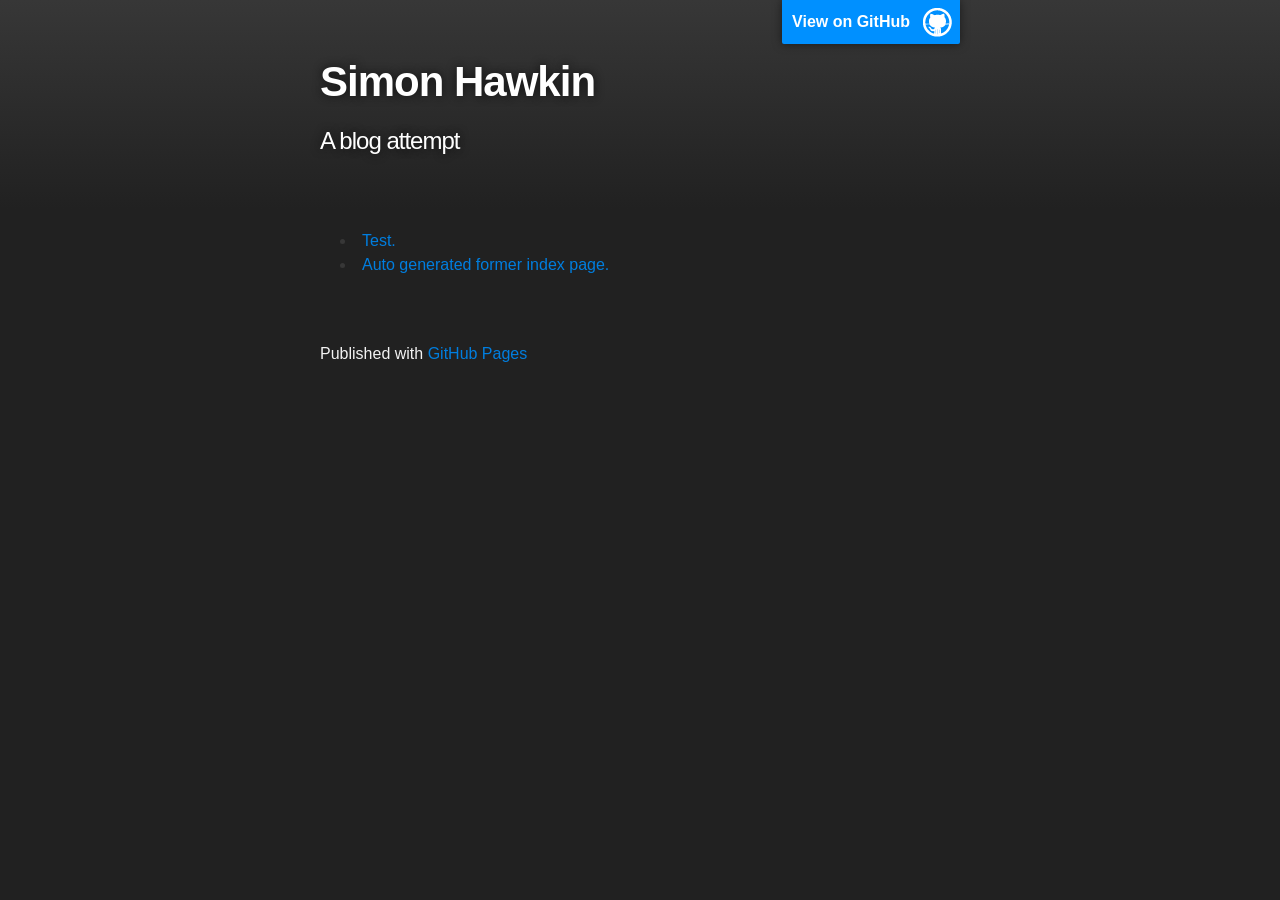
<file: index.html>
<!DOCTYPE html>
<html>

  <head>
    <meta charset='utf-8' />
    <meta http-equiv="X-UA-Compatible" content="chrome=1" />
    <meta name="description" content="Simonhawkin.github.io : Blog" />

    <link rel="stylesheet" type="text/css" media="screen" href="stylesheets/stylesheet.css">

    <title>Simon Hawkin::github</title>
  </head>

  <body>

    <!-- HEADER -->
    <div id="header_wrap" class="outer">
        <header class="inner">
          <a id="forkme_banner" href="https://github.com/SimonHawkin">View on GitHub</a>

          <h1 id="project_title">Simon Hawkin</h1>
          <h2 id="project_tagline">A blog attempt</h2>

        </header>
    </div>

    <!-- MAIN CONTENT -->
    <div id="main" class="inner">
        <ul>
            <li><a href="test.html">Test.</a></li>
            <li><a href="auto.html">Auto generated former index page.</a></li>
        </ul>        
    </div>    
    
    <!-- FOOTER  -->
    <div id="footer_wrap" class="outer">
      <footer class="inner">
        <p>Published with <a href="http://pages.github.com">GitHub Pages</a></p>
      </footer>
    </div>

  </body>
</html>
</file>
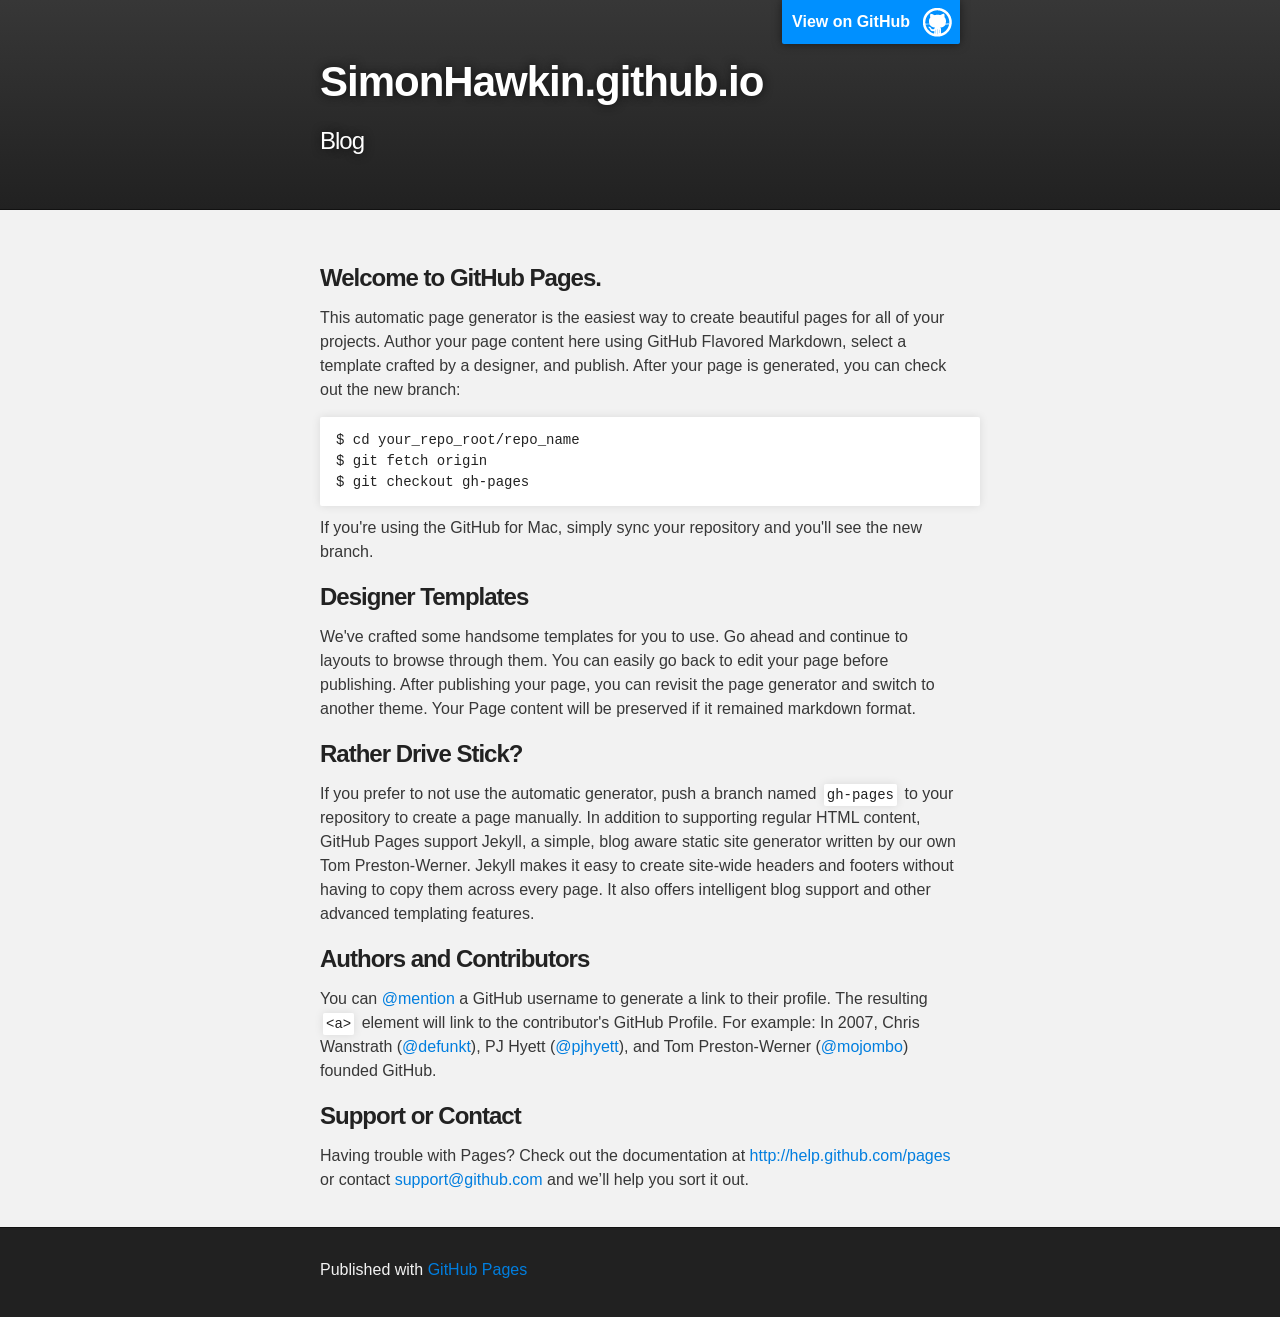
<file: auto.html>
<!DOCTYPE html>
<html>

  <head>
    <meta charset='utf-8' />
    <meta http-equiv="X-UA-Compatible" content="chrome=1" />
    <meta name="description" content="Simonhawkin.github.io : Blog" />

    <link rel="stylesheet" type="text/css" media="screen" href="stylesheets/stylesheet.css">

    <title>Simon Hawkin::github</title>
  </head>

  <body>

    <!-- HEADER -->
    <div id="header_wrap" class="outer">
        <header class="inner">
          <a id="forkme_banner" href="https://github.com/SimonHawkin">View on GitHub</a>

          <h1 id="project_title">SimonHawkin.github.io</h1>
          <h2 id="project_tagline">Blog</h2>

        </header>
    </div>

    <!-- MAIN CONTENT -->
    <div id="main_content_wrap" class="outer">
      <section id="main_content" class="inner">
        <h3>
<a name="welcome-to-github-pages" class="anchor" href="#welcome-to-github-pages"><span class="octicon octicon-link"></span></a>Welcome to GitHub Pages.</h3>

<p>This automatic page generator is the easiest way to create beautiful pages for all of your projects. Author your page content here using GitHub Flavored Markdown, select a template crafted by a designer, and publish. After your page is generated, you can check out the new branch:</p>

<pre><code>$ cd your_repo_root/repo_name
$ git fetch origin
$ git checkout gh-pages
</code></pre>

<p>If you're using the GitHub for Mac, simply sync your repository and you'll see the new branch.</p>

<h3>
<a name="designer-templates" class="anchor" href="#designer-templates"><span class="octicon octicon-link"></span></a>Designer Templates</h3>

<p>We've crafted some handsome templates for you to use. Go ahead and continue to layouts to browse through them. You can easily go back to edit your page before publishing. After publishing your page, you can revisit the page generator and switch to another theme. Your Page content will be preserved if it remained markdown format.</p>

<h3>
<a name="rather-drive-stick" class="anchor" href="#rather-drive-stick"><span class="octicon octicon-link"></span></a>Rather Drive Stick?</h3>

<p>If you prefer to not use the automatic generator, push a branch named <code>gh-pages</code> to your repository to create a page manually. In addition to supporting regular HTML content, GitHub Pages support Jekyll, a simple, blog aware static site generator written by our own Tom Preston-Werner. Jekyll makes it easy to create site-wide headers and footers without having to copy them across every page. It also offers intelligent blog support and other advanced templating features.</p>

<h3>
<a name="authors-and-contributors" class="anchor" href="#authors-and-contributors"><span class="octicon octicon-link"></span></a>Authors and Contributors</h3>

<p>You can <a href="https://github.com/blog/821" class="user-mention">@mention</a> a GitHub username to generate a link to their profile. The resulting <code>&lt;a&gt;</code> element will link to the contributor's GitHub Profile. For example: In 2007, Chris Wanstrath (<a href="https://github.com/defunkt" class="user-mention">@defunkt</a>), PJ Hyett (<a href="https://github.com/pjhyett" class="user-mention">@pjhyett</a>), and Tom Preston-Werner (<a href="https://github.com/mojombo" class="user-mention">@mojombo</a>) founded GitHub.</p>

<h3>
<a name="support-or-contact" class="anchor" href="#support-or-contact"><span class="octicon octicon-link"></span></a>Support or Contact</h3>

<p>Having trouble with Pages? Check out the documentation at <a href="http://help.github.com/pages">http://help.github.com/pages</a> or contact <a href="mailto:support@github.com">support@github.com</a> and we’ll help you sort it out.</p>
      </section>
    </div>

    <!-- FOOTER  -->
    <div id="footer_wrap" class="outer">
      <footer class="inner">
        <p>Published with <a href="http://pages.github.com">GitHub Pages</a></p>
      </footer>
    </div>

    

  </body>
</html>
</file>
<file: stylesheets/stylesheet.css>
/*******************************************************************************
Slate Theme for GitHub Pages
by Jason Costello, @jsncostello
*******************************************************************************/

@import url(pygment_trac.css);

/*******************************************************************************
MeyerWeb Reset
*******************************************************************************/

html, body, div, span, applet, object, iframe,
h1, h2, h3, h4, h5, h6, p, blockquote, pre,
a, abbr, acronym, address, big, cite, code,
del, dfn, em, img, ins, kbd, q, s, samp,
small, strike, strong, sub, sup, tt, var,
b, u, i, center,
dl, dt, dd, ol, ul, li,
fieldset, form, label, legend,
table, caption, tbody, tfoot, thead, tr, th, td,
article, aside, canvas, details, embed,
figure, figcaption, footer, header, hgroup,
menu, nav, output, ruby, section, summary,
time, mark, audio, video {
  margin: 0;
  padding: 0;
  border: 0;
  font: inherit;
  vertical-align: baseline;
}

/* HTML5 display-role reset for older browsers */
article, aside, details, figcaption, figure,
footer, header, hgroup, menu, nav, section {
  display: block;
}

ol, ul {
  list-style: none;
}

blockquote, q {
}

table {
  border-collapse: collapse;
  border-spacing: 0;
}

/*******************************************************************************
Theme Styles
*******************************************************************************/

body {
  box-sizing: border-box;
  color:#373737;
  background: #212121;
  font-size: 16px;
  font-family: 'Myriad Pro', Calibri, Helvetica, Arial, sans-serif;
  line-height: 1.5;
  -webkit-font-smoothing: antialiased;
}

h1, h2, h3, h4, h5, h6 {
  margin: 10px 0;
  font-weight: 700;
  color:#222222;
  font-family: 'Lucida Grande', 'Calibri', Helvetica, Arial, sans-serif;
  letter-spacing: -1px;
}

h1 {
  font-size: 36px;
  font-weight: 700;
}

h2 {
  padding-bottom: 10px;
  font-size: 32px;
  background: url('../images/bg_hr.png') repeat-x bottom;
}

h3 {
  font-size: 24px;
}

h4 {
  font-size: 21px;
}

h5 {
  font-size: 18px;
}

h6 {
  font-size: 16px;
}

p {
  margin: 10px 0 15px 0;
}

footer p {
  color: #f2f2f2;
}

a {
  text-decoration: none;
  color: #007edf;
  text-shadow: none;

  transition: color 0.5s ease;
  transition: text-shadow 0.5s ease;
  -webkit-transition: color 0.5s ease;
  -webkit-transition: text-shadow 0.5s ease;
  -moz-transition: color 0.5s ease;
  -moz-transition: text-shadow 0.5s ease;
  -o-transition: color 0.5s ease;
  -o-transition: text-shadow 0.5s ease;
  -ms-transition: color 0.5s ease;
  -ms-transition: text-shadow 0.5s ease;
}

a:hover {
  text-underline: 1px solid #43adff;
}

#main a:hover {
  color: #80d0ff; /* 0069ba */
  text-shadow: #0090ff 0px 0px 2px;
}

footer a:hover {
  color: #43adff;
  text-shadow: #0090ff 0px 0px 2px;
}

em {
  font-style: italic;
}

strong {
  font-weight: bold;
}

img {
  position: relative;
  margin: 0 auto;
  max-width: 739px;
  padding: 5px;
  margin: 10px 0 10px 0;
  border: 1px solid #ebebeb;

  box-shadow: 0 0 5px #ebebeb;
  -webkit-box-shadow: 0 0 5px #ebebeb;
  -moz-box-shadow: 0 0 5px #ebebeb;
  -o-box-shadow: 0 0 5px #ebebeb;
  -ms-box-shadow: 0 0 5px #ebebeb;
}

pre, code {
  width: 100%;
  color: #222;
  background-color: #fff;

  font-family: Monaco, "Bitstream Vera Sans Mono", "Lucida Console", Terminal, monospace;
  font-size: 14px;

  border-radius: 2px;
  -moz-border-radius: 2px;
  -webkit-border-radius: 2px;



}

pre {
  width: 100%;
  padding: 10px;
  box-shadow: 0 0 10px rgba(0,0,0,.1);
  overflow: auto;
}

code {
  padding: 3px;
  margin: 0 3px;
  box-shadow: 0 0 10px rgba(0,0,0,.1);
}

pre code {
  display: block;
  box-shadow: none;
}

blockquote {
  color: #666;
  margin-bottom: 20px;
  padding: 0 0 0 20px;
  border-left: 3px solid #bbb;
}

ul, ol, dl {
  margin-bottom: 15px
}

ul li {
  list-style: inside;
  padding-left: 20px;
}

ol li {
  list-style: decimal inside;
  padding-left: 20px;
}

dl dt {
  font-weight: bold;
}

dl dd {
  padding-left: 20px;
  font-style: italic;
}

dl p {
  padding-left: 20px;
  font-style: italic;
}

hr {
  height: 1px;
  margin-bottom: 5px;
  border: none;
  background: url('../images/bg_hr.png') repeat-x center;
}

table {
  border: 1px solid #373737;
  margin-bottom: 20px;
  text-align: left;
 }

th {
  font-family: 'Lucida Grande', 'Helvetica Neue', Helvetica, Arial, sans-serif;
  padding: 10px;
  background: #373737;
  color: #fff;
 }

td {
  padding: 10px;
  border: 1px solid #373737;
 }

form {
  background: #f2f2f2;
  padding: 20px;
}

img {
  width: 100%;
  max-width: 100%;
}

/*******************************************************************************
Full-Width Styles
*******************************************************************************/

.outer {
  width: 100%;
}

.inner {
  position: relative;
  max-width: 640px;
  padding: 20px 10px;
  margin: 0 auto;
}

#forkme_banner {
  display: block;
  position: absolute;
  top:0;
  right: 10px;
  z-index: 10;
  padding: 10px 50px 10px 10px;
  color: #fff;
  background: url('../images/blacktocat.png') #0090ff no-repeat 95% 50%;
  font-weight: 700;
  box-shadow: 0 0 10px rgba(0,0,0,.5);
  border-bottom-left-radius: 2px;
  border-bottom-right-radius: 2px;
}

#header_wrap {
  background: #212121;
  background: -moz-linear-gradient(top, #373737, #212121);
  background: -webkit-linear-gradient(top, #373737, #212121);
  background: -ms-linear-gradient(top, #373737, #212121);
  background: -o-linear-gradient(top, #373737, #212121);
  background: linear-gradient(top, #373737, #212121);
}

#header_wrap .inner {
  padding: 50px 10px 30px 10px;
}

#project_title {
  margin: 0;
  color: #fff;
  font-size: 42px;
  font-weight: 700;
  text-shadow: #111 0px 0px 10px;
}

#project_tagline {
  color: #fff;
  font-size: 24px;
  font-weight: 300;
  background: none;
  text-shadow: #111 0px 0px 10px;
}

#downloads {
  position: absolute;
  width: 210px;
  z-index: 10;
  bottom: -40px;
  right: 0;
  height: 70px;
  background: url('../images/icon_download.png') no-repeat 0% 90%;
}

.zip_download_link {
  display: block;
  float: right;
  width: 90px;
  height:70px;
  text-indent: -5000px;
  overflow: hidden;
  background: url(../images/sprite_download.png) no-repeat bottom left;
}

.tar_download_link {
  display: block;
  float: right;
  width: 90px;
  height:70px;
  text-indent: -5000px;
  overflow: hidden;
  background: url(../images/sprite_download.png) no-repeat bottom right;
  margin-left: 10px;
}

.zip_download_link:hover {
  background: url(../images/sprite_download.png) no-repeat top left;
}

.tar_download_link:hover {
  background: url(../images/sprite_download.png) no-repeat top right;
}

#main_content_wrap {
  background: #f2f2f2;
  border-top: 1px solid #111;
  border-bottom: 1px solid #111;
}

#main_content {
  padding-top: 40px;
}

#footer_wrap {
  background: #212121;
}



/*******************************************************************************
Small Device Styles
*******************************************************************************/

@media screen and (max-width: 480px) {
  body {
    font-size:14px;
  }

  #downloads {
    display: none;
  }

  .inner {
    min-width: 320px;
    max-width: 480px;
  }

  #project_title {
  font-size: 32px;
  }

  h1 {
    font-size: 28px;
  }

  h2 {
    font-size: 24px;
  }

  h3 {
    font-size: 21px;
  }

  h4 {
    font-size: 18px;
  }

  h5 {
    font-size: 14px;
  }

  h6 {
    font-size: 12px;
  }

  code, pre {
    min-width: 320px;
    max-width: 480px;
    font-size: 11px;
  }

}
</file>
